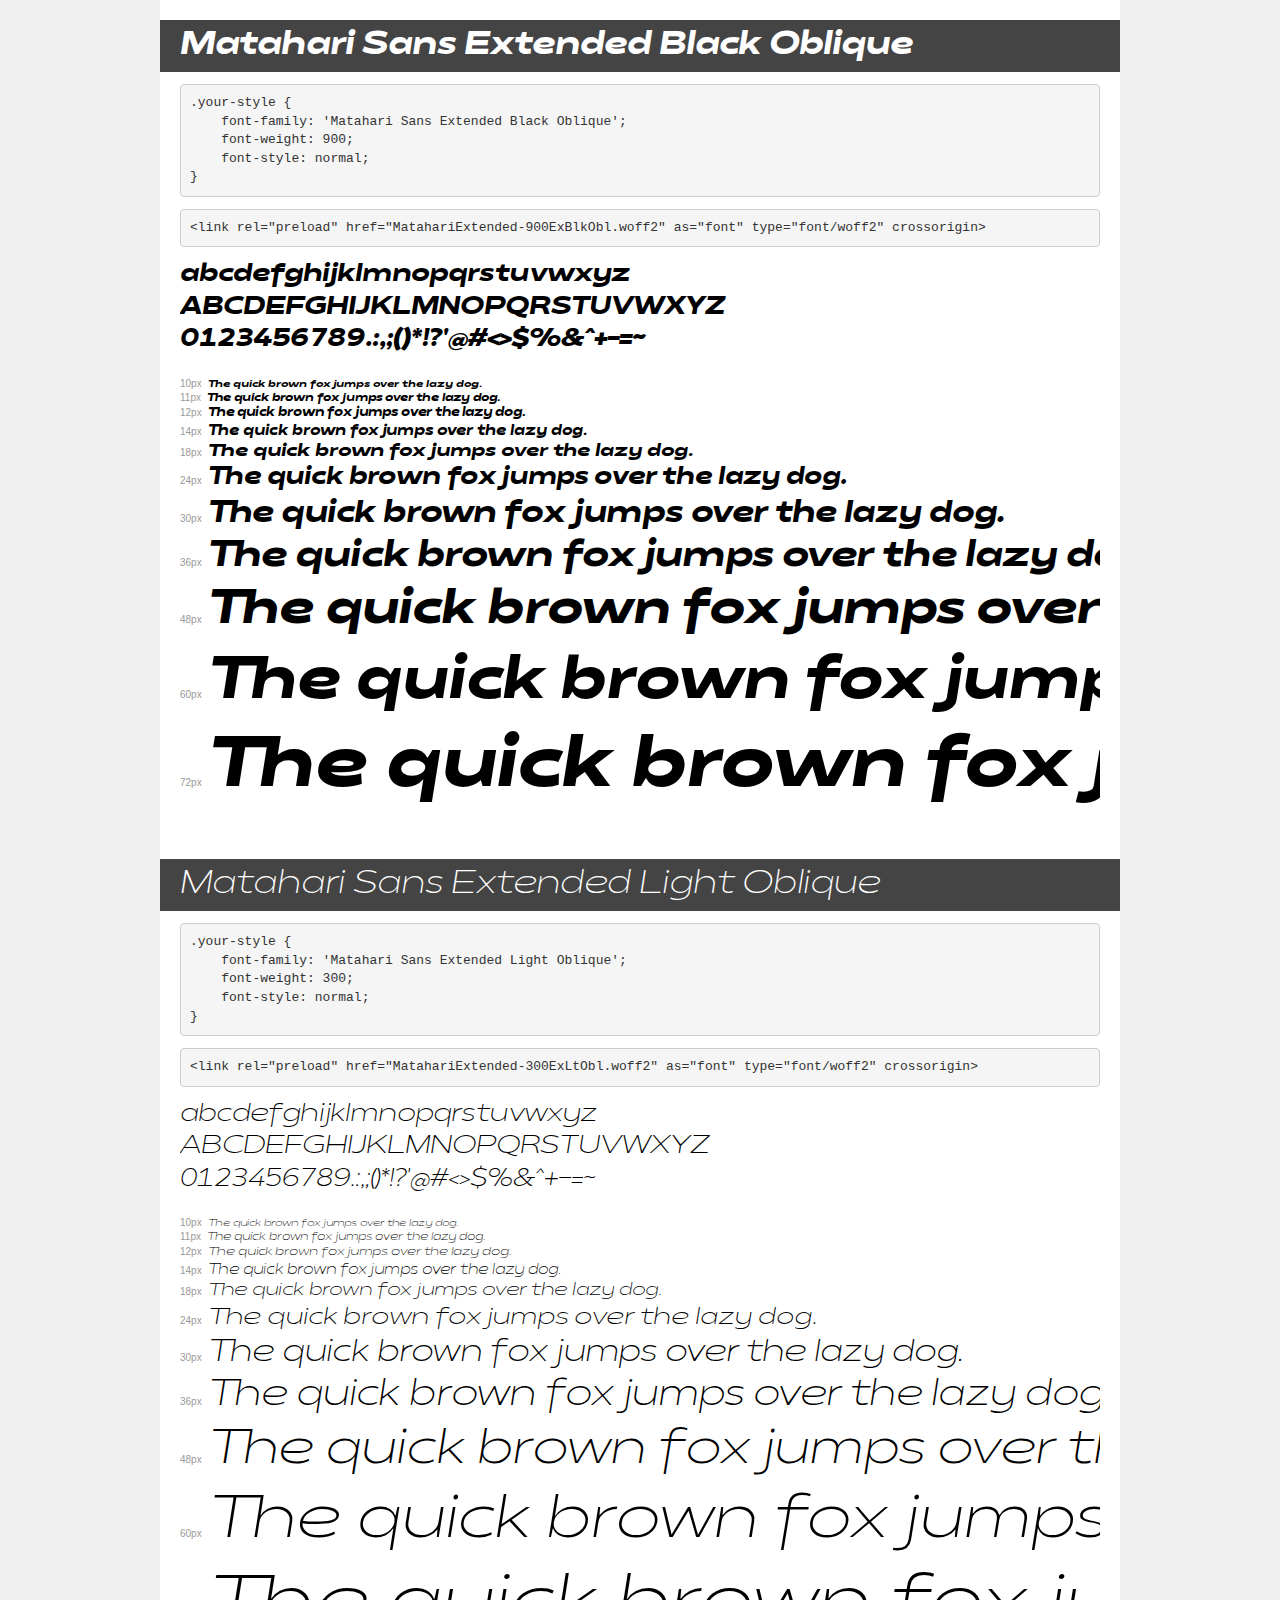
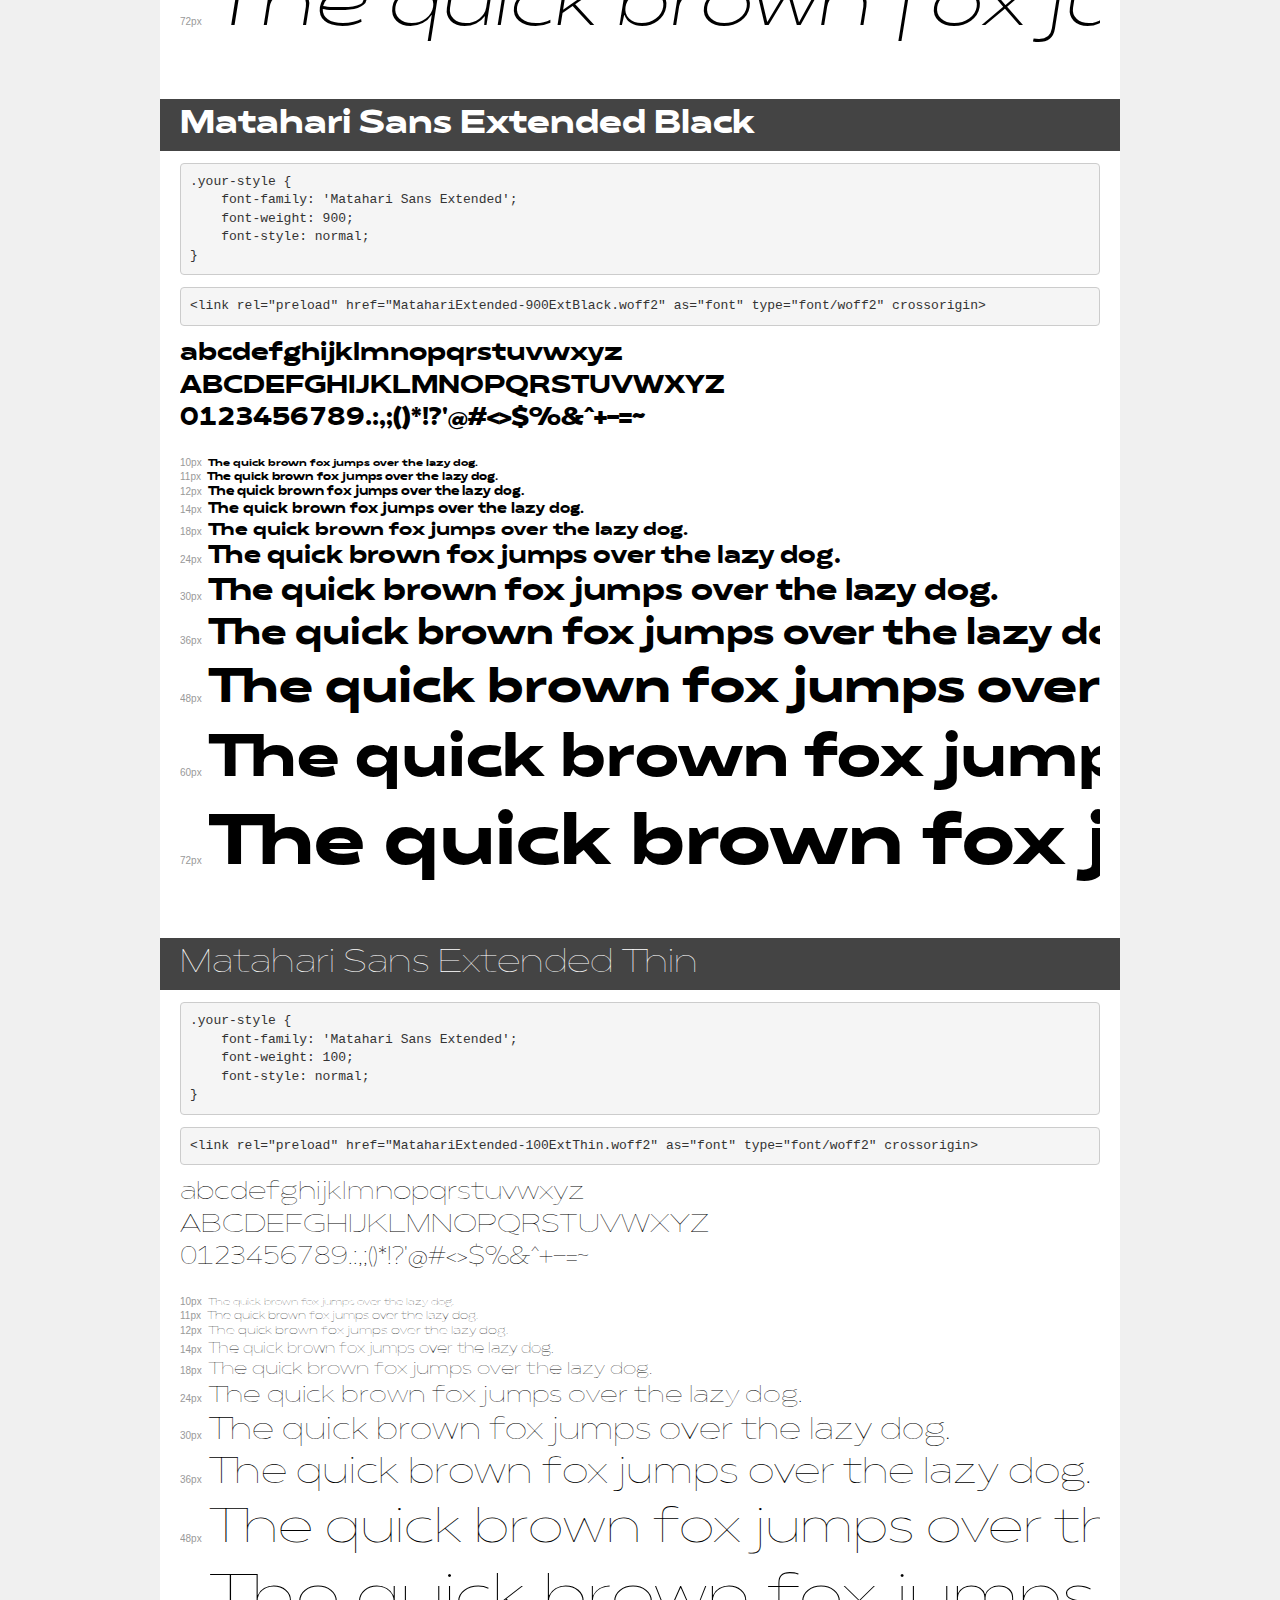
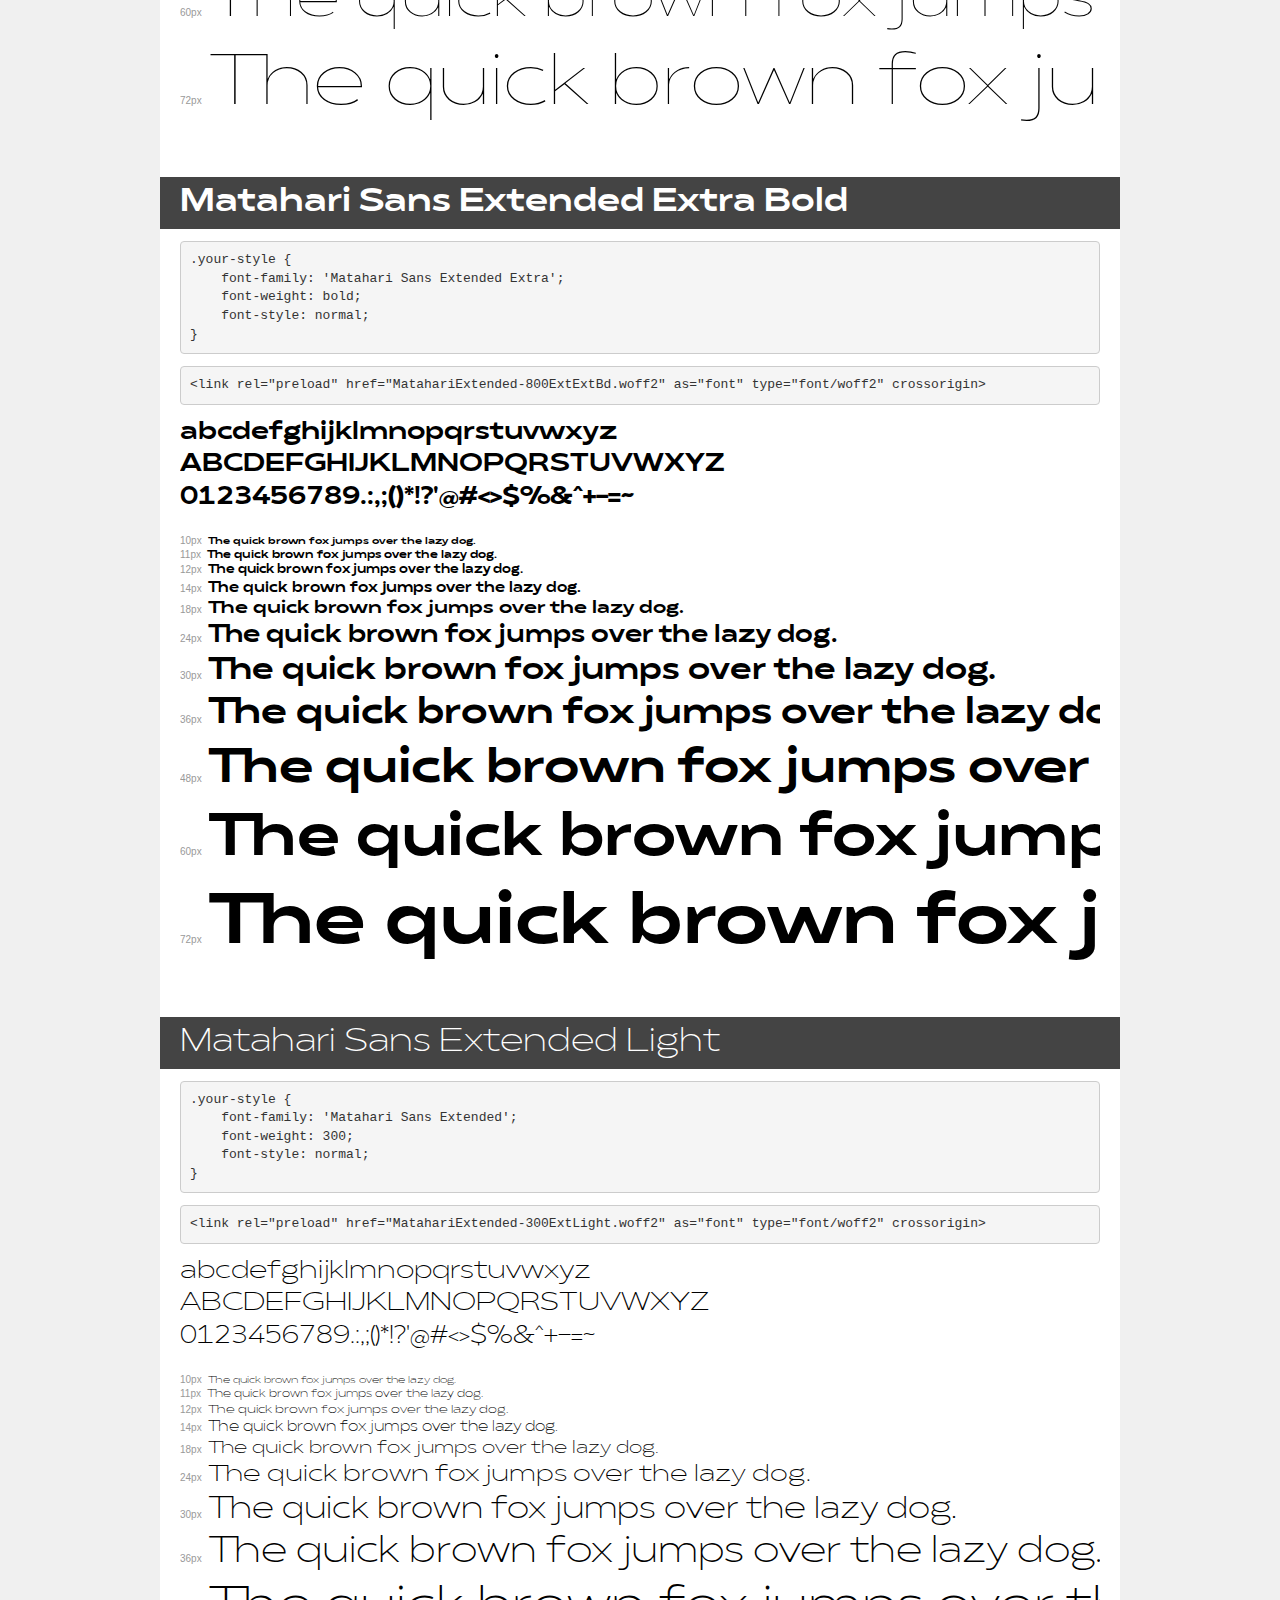
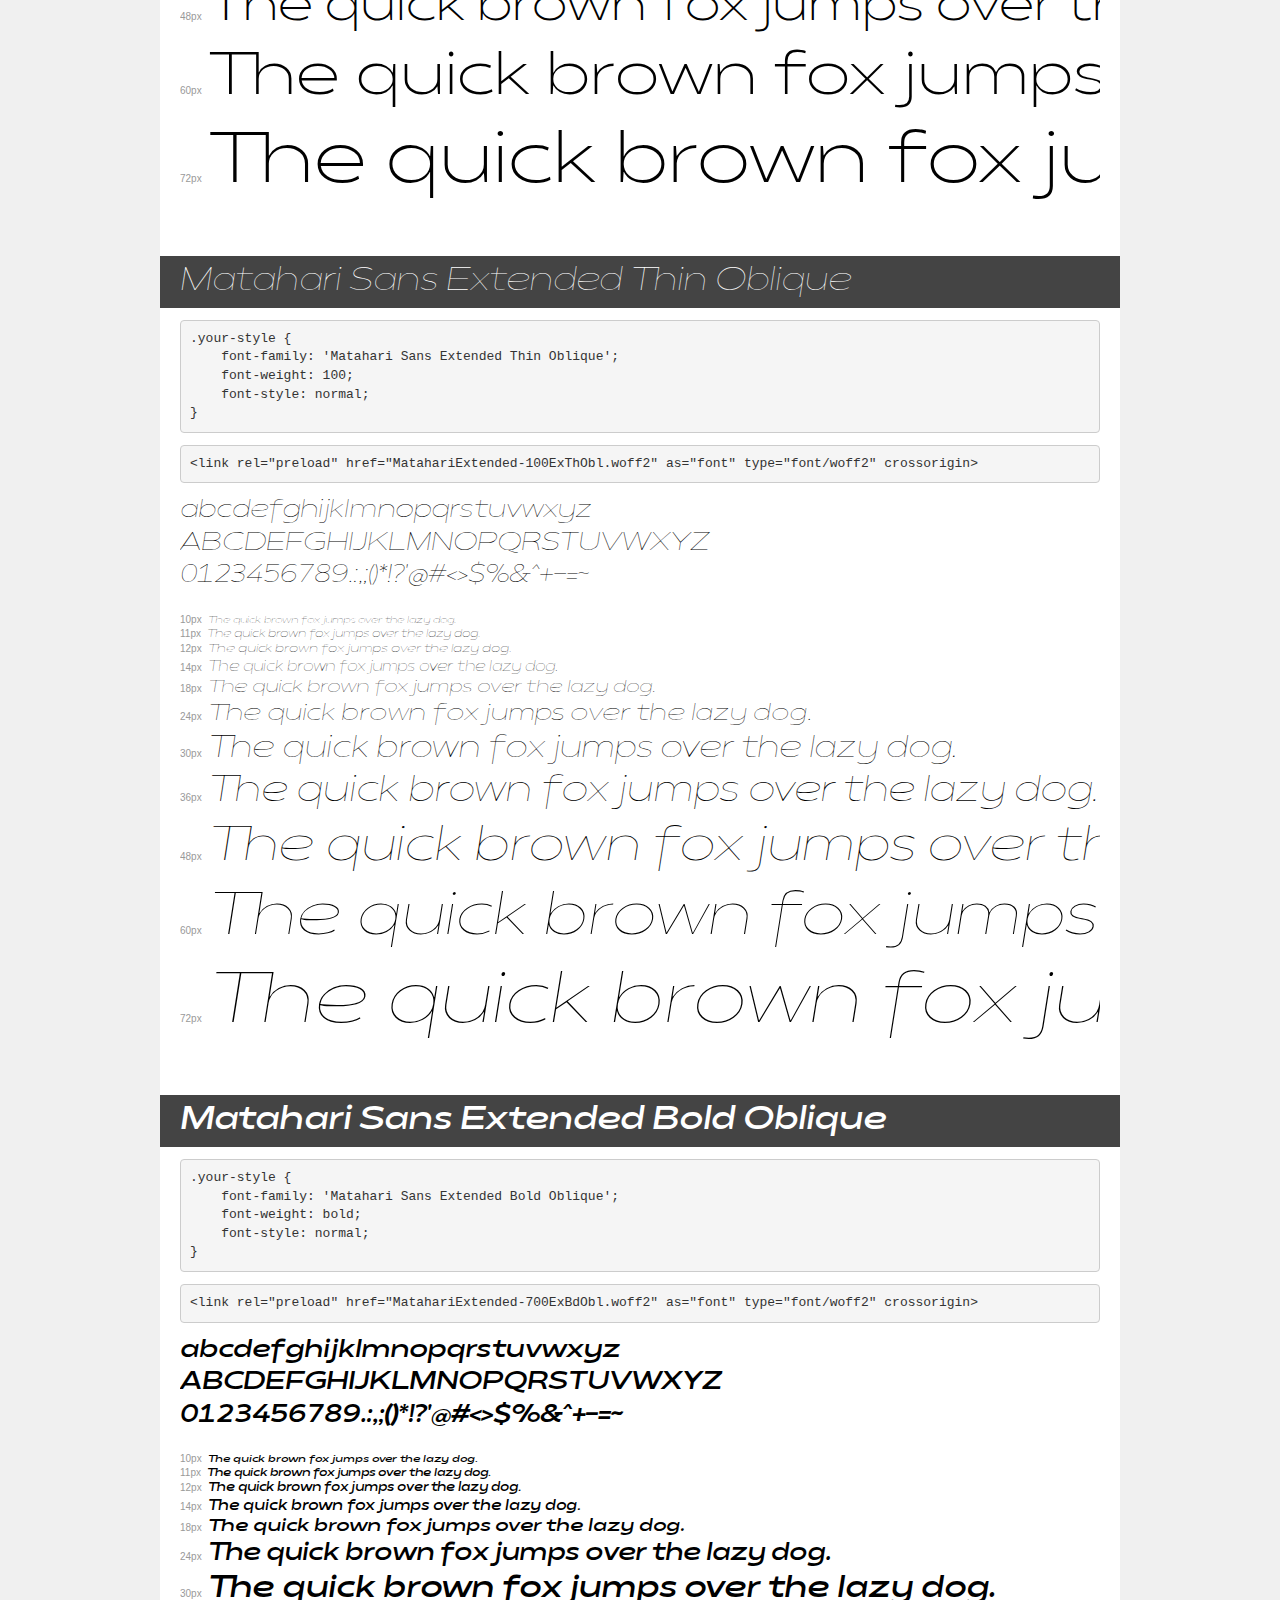
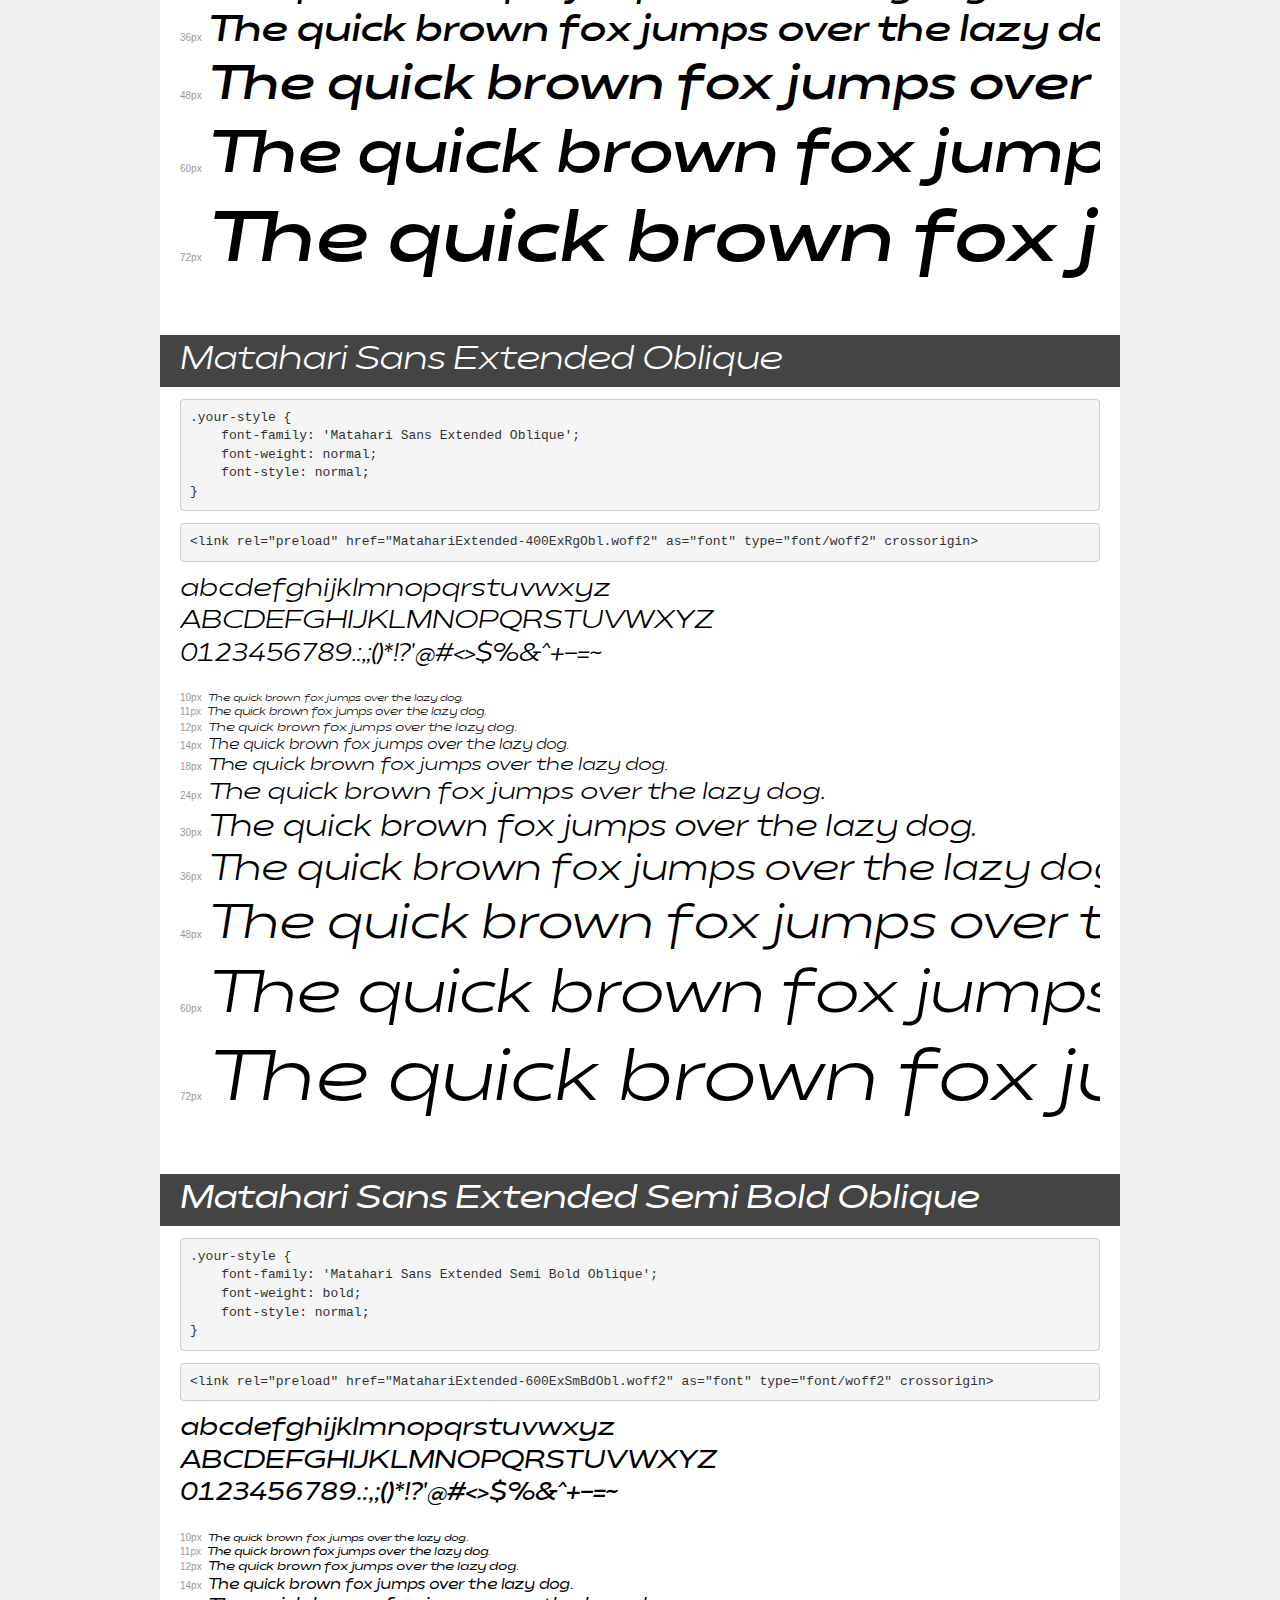
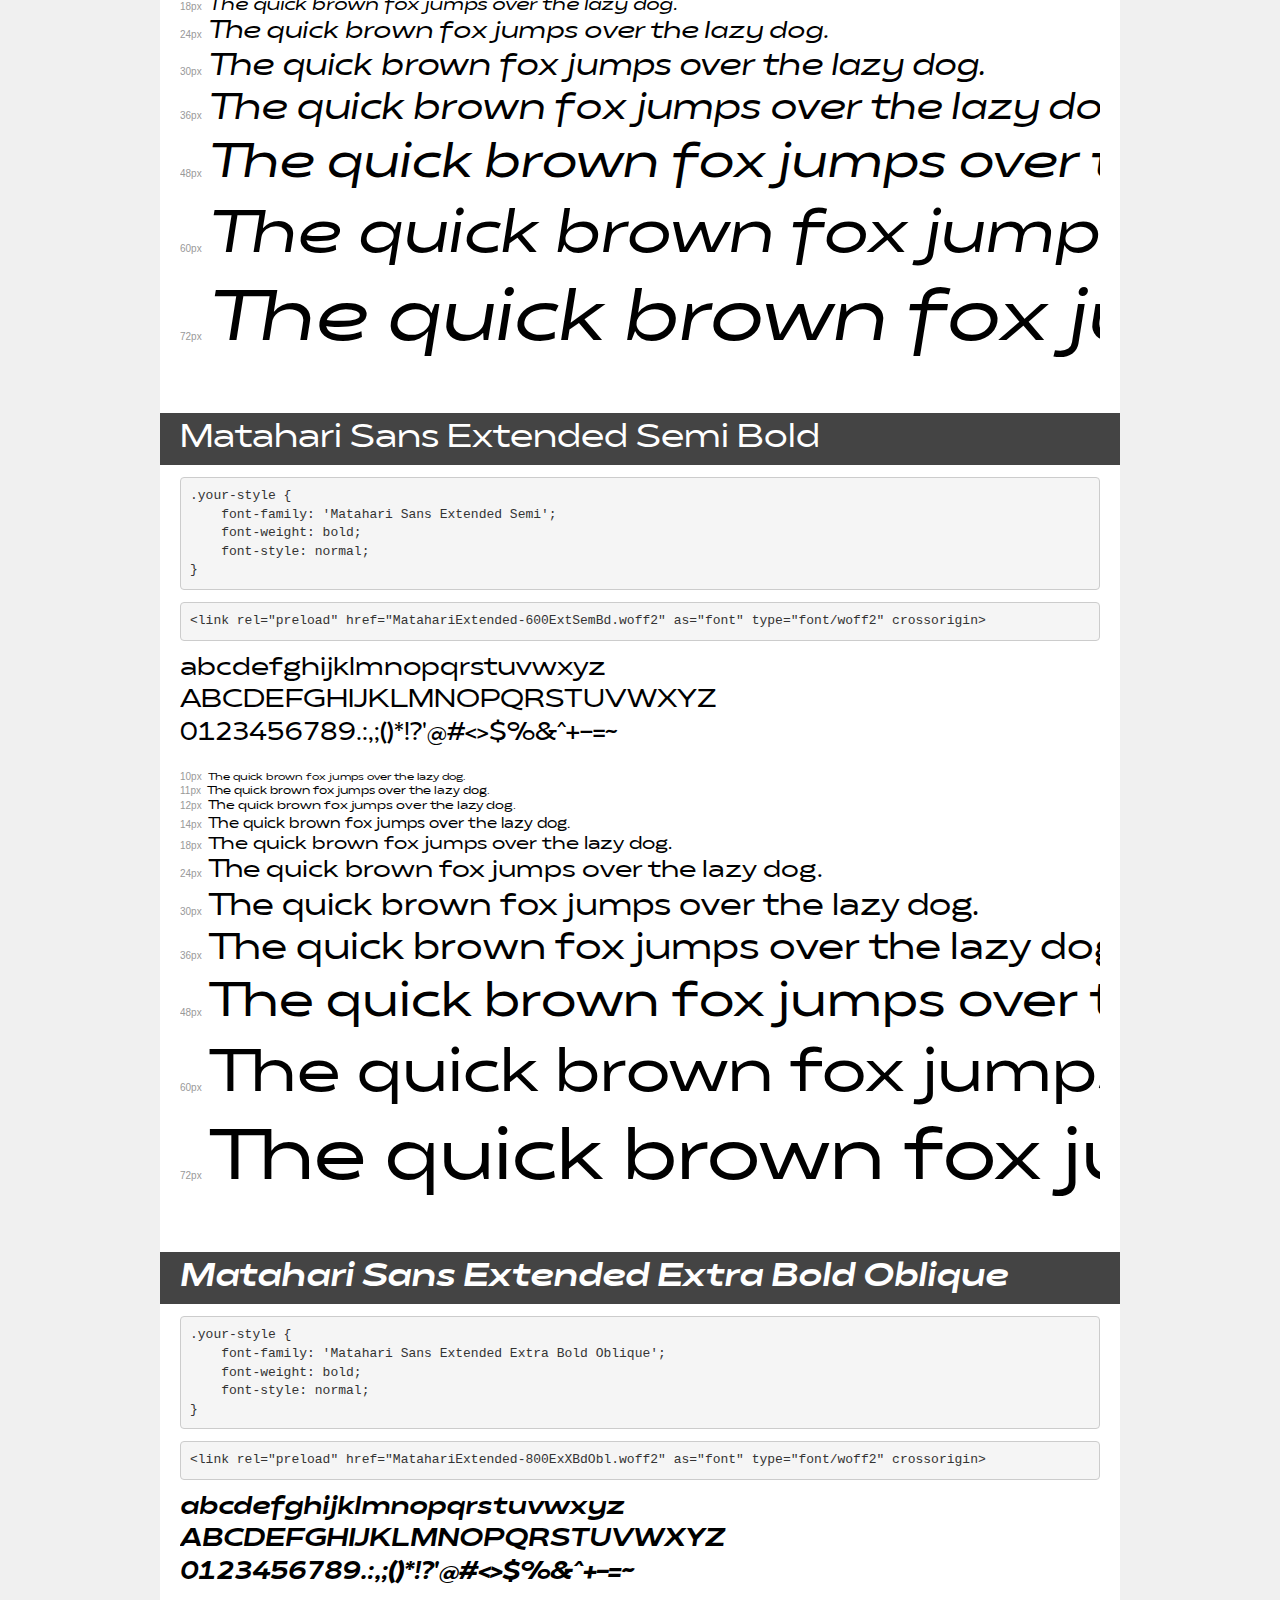
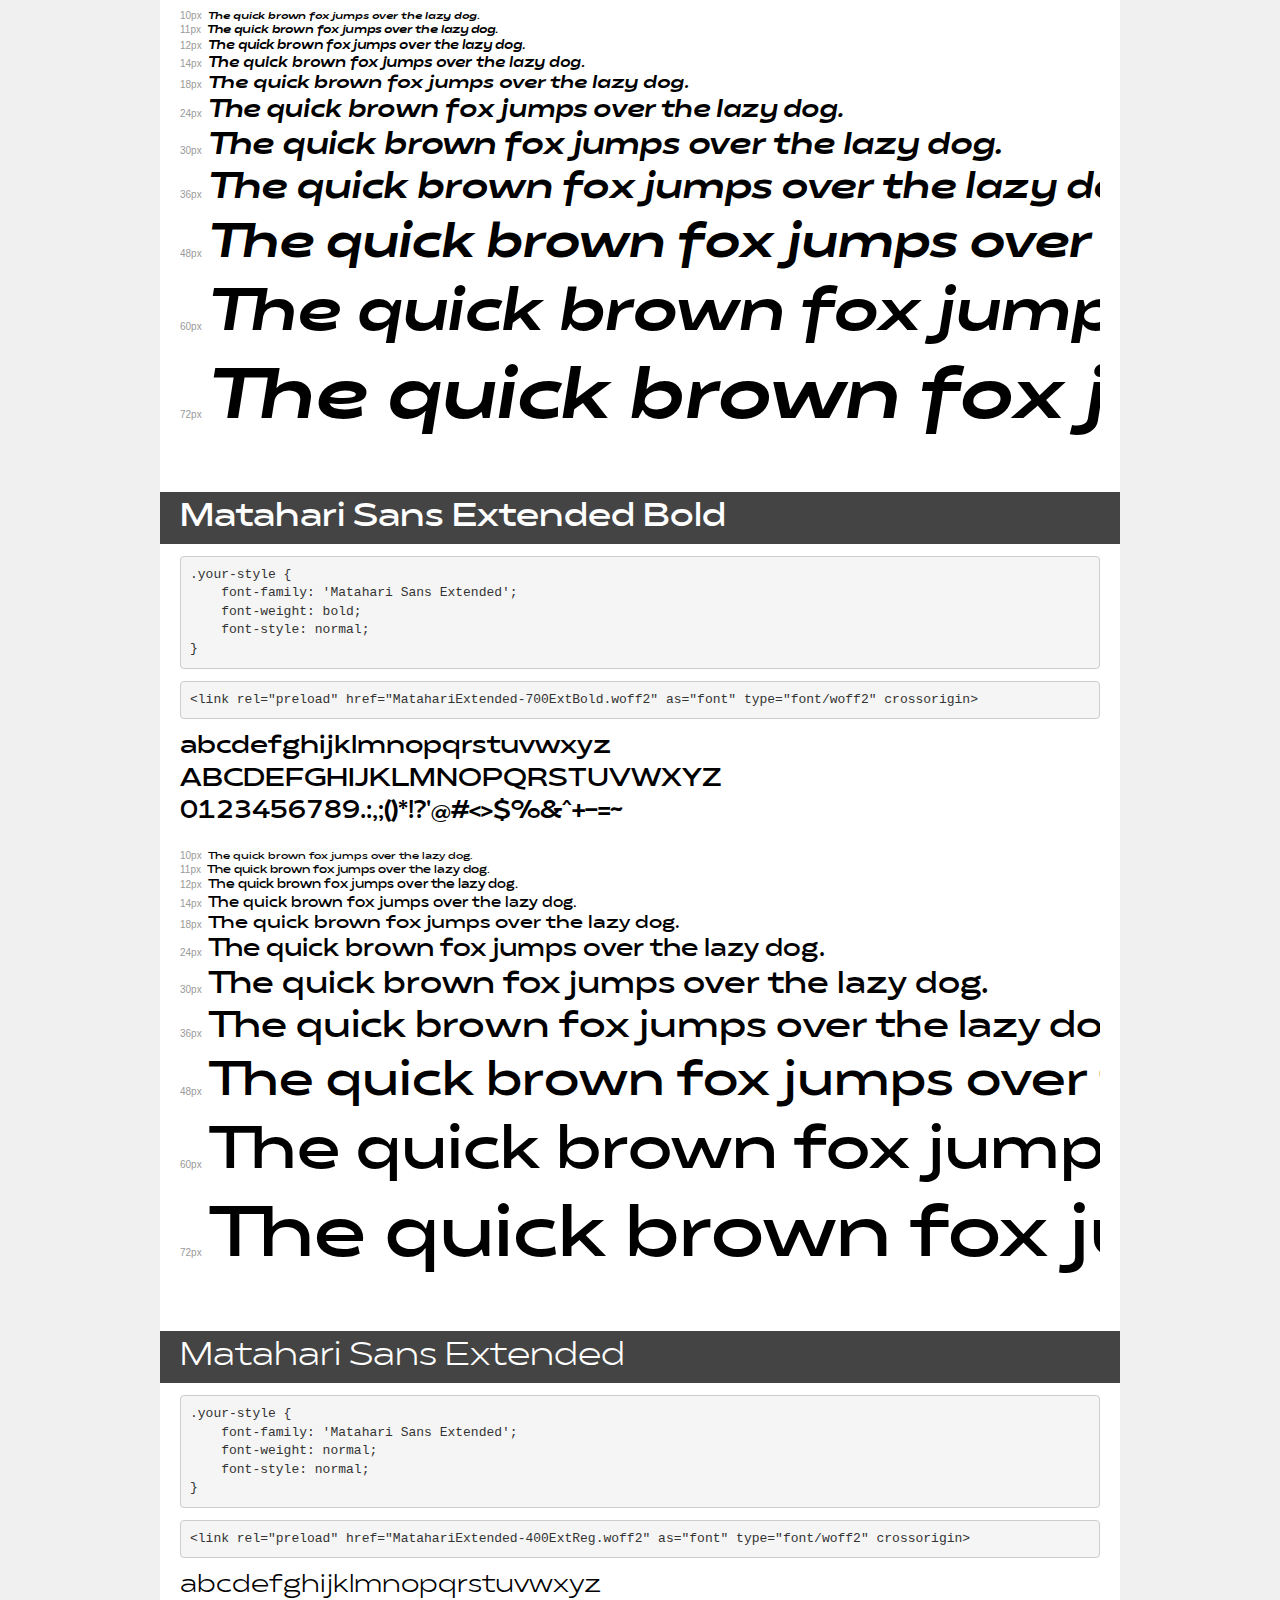
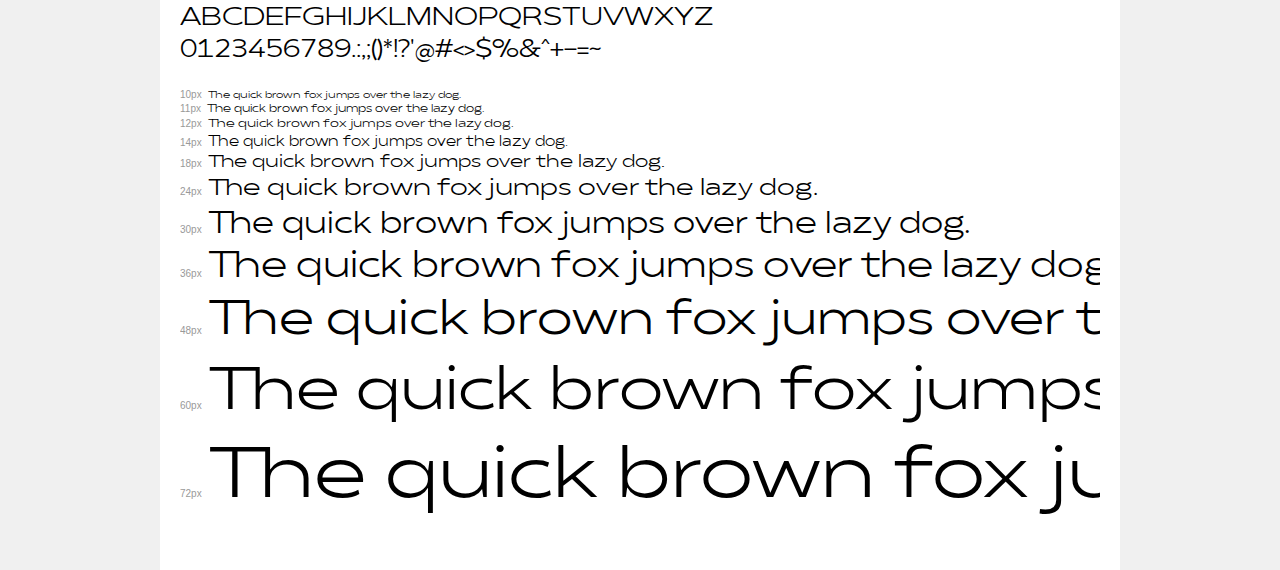
<file: app/static/fonts/demo.html>
<!DOCTYPE html>
<html lang="en">
<head>
    <meta charset="utf-8">
    <meta http-equiv="X-UA-Compatible" content="IE=edge">
    <meta name="viewport" content="width=device-width, initial-scale=1">
    <meta name="robots" content="noindex, noarchive">
    <meta name="format-detection" content="telephone=no">
    <title>Transfonter demo</title>
    <link href="stylesheet.css" rel="stylesheet">
    <style>
        /*
        http://meyerweb.com/eric/tools/css/reset/
        v2.0 | 20110126
        License: none (public domain)
        */
        html, body, div, span, applet, object, iframe,
        h1, h2, h3, h4, h5, h6, p, blockquote, pre,
        a, abbr, acronym, address, big, cite, code,
        del, dfn, em, img, ins, kbd, q, s, samp,
        small, strike, strong, sub, sup, tt, var,
        b, u, i, center,
        dl, dt, dd, ol, ul, li,
        fieldset, form, label, legend,
        table, caption, tbody, tfoot, thead, tr, th, td,
        article, aside, canvas, details, embed,
        figure, figcaption, footer, header, hgroup,
        menu, nav, output, ruby, section, summary,
        time, mark, audio, video {
            margin: 0;
            padding: 0;
            border: 0;
            font-size: 100%;
            font: inherit;
            vertical-align: baseline;
        }
        /* HTML5 display-role reset for older browsers */
        article, aside, details, figcaption, figure,
        footer, header, hgroup, menu, nav, section {
            display: block;
        }
        body {
            line-height: 1;
        }
        ol, ul {
            list-style: none;
        }
        blockquote, q {
            quotes: none;
        }
        blockquote:before, blockquote:after,
        q:before, q:after {
            content: '';
            content: none;
        }
        table {
            border-collapse: collapse;
            border-spacing: 0;
        }
        /* demo styles */
        body {
            background: #f0f0f0;
            color: #000;
        }
        .page {
            background: #fff;
            width: 920px;
            margin: 0 auto;
            padding: 20px 20px 0 20px;
            overflow: hidden;
        }
        .font-container {
            overflow-x: auto;
            overflow-y: hidden;
            margin-bottom: 40px;
            line-height: 1.3;
            white-space: nowrap;
            padding-bottom: 5px;
        }
        h1 {
            position: relative;
            background: #444;
            font-size: 32px;
            color: #fff;
            padding: 10px 20px;
            margin: 0 -20px 12px -20px;
        }
        .letters {
            font-size: 25px;
            margin-bottom: 20px;
        }
        .s10:before {
            content: '10px';
        }
        .s11:before {
            content: '11px';
        }
        .s12:before {
            content: '12px';
        }
        .s14:before {
            content: '14px';
        }
        .s18:before {
            content: '18px';
        }
        .s24:before {
            content: '24px';
        }
        .s30:before {
            content: '30px';
        }
        .s36:before {
            content: '36px';
        }
        .s48:before {
            content: '48px';
        }
        .s60:before {
            content: '60px';
        }
        .s72:before {
            content: '72px';
        }
        .s10:before, .s11:before, .s12:before, .s14:before,
        .s18:before, .s24:before, .s30:before, .s36:before,
        .s48:before, .s60:before, .s72:before {
            font-family: Arial, sans-serif;
            font-size: 10px;
            font-weight: normal;
            font-style: normal;
            color: #999;
            padding-right: 6px;
        }
        pre {
            display: block;
            padding: 9px;
            margin: 0 0 12px;
            font-family: Monaco, Menlo, Consolas, "Courier New", monospace;
            font-size: 13px;
            line-height: 1.428571429;
            color: #333;
            font-weight: normal;
            font-style: normal;
            background-color: #f5f5f5;
            border: 1px solid #ccc;
            overflow-x: auto;
            border-radius: 4px;
        }
        /* responsive */
        @media (max-width: 959px) {
            .page {
                width: auto;
                margin: 0;
            }
        }
    </style>
</head>
<body>
<div class="page">
    <div class="demo">
        <h1 style="font-family: 'Matahari Sans Extended Black Oblique'; font-weight: 900; font-style: normal;">Matahari Sans Extended Black Oblique</h1>
        <pre title="Usage">.your-style {
    font-family: 'Matahari Sans Extended Black Oblique';
    font-weight: 900;
    font-style: normal;
}</pre>
        <pre title="Preload (optional)">
&lt;link rel=&quot;preload&quot; href=&quot;MatahariExtended-900ExBlkObl.woff2&quot; as=&quot;font&quot; type=&quot;font/woff2&quot; crossorigin&gt;</pre>
        <div class="font-container" style="font-family: 'Matahari Sans Extended Black Oblique'; font-weight: 900; font-style: normal;">
            <p class="letters">
                abcdefghijklmnopqrstuvwxyz<br>
ABCDEFGHIJKLMNOPQRSTUVWXYZ<br>
                0123456789.:,;()*!?'@#&lt;&gt;$%&^+-=~
            </p>
            <p class="s10" style="font-size: 10px;">The quick brown fox jumps over the lazy dog.</p>
            <p class="s11" style="font-size: 11px;">The quick brown fox jumps over the lazy dog.</p>
            <p class="s12" style="font-size: 12px;">The quick brown fox jumps over the lazy dog.</p>
            <p class="s14" style="font-size: 14px;">The quick brown fox jumps over the lazy dog.</p>
            <p class="s18" style="font-size: 18px;">The quick brown fox jumps over the lazy dog.</p>
            <p class="s24" style="font-size: 24px;">The quick brown fox jumps over the lazy dog.</p>
            <p class="s30" style="font-size: 30px;">The quick brown fox jumps over the lazy dog.</p>
            <p class="s36" style="font-size: 36px;">The quick brown fox jumps over the lazy dog.</p>
            <p class="s48" style="font-size: 48px;">The quick brown fox jumps over the lazy dog.</p>
            <p class="s60" style="font-size: 60px;">The quick brown fox jumps over the lazy dog.</p>
            <p class="s72" style="font-size: 72px;">The quick brown fox jumps over the lazy dog.</p>
        </div>
    </div>

    <div class="demo">
        <h1 style="font-family: 'Matahari Sans Extended Light Oblique'; font-weight: 300; font-style: normal;">Matahari Sans Extended Light Oblique</h1>
        <pre title="Usage">.your-style {
    font-family: 'Matahari Sans Extended Light Oblique';
    font-weight: 300;
    font-style: normal;
}</pre>
        <pre title="Preload (optional)">
&lt;link rel=&quot;preload&quot; href=&quot;MatahariExtended-300ExLtObl.woff2&quot; as=&quot;font&quot; type=&quot;font/woff2&quot; crossorigin&gt;</pre>
        <div class="font-container" style="font-family: 'Matahari Sans Extended Light Oblique'; font-weight: 300; font-style: normal;">
            <p class="letters">
                abcdefghijklmnopqrstuvwxyz<br>
ABCDEFGHIJKLMNOPQRSTUVWXYZ<br>
                0123456789.:,;()*!?'@#&lt;&gt;$%&^+-=~
            </p>
            <p class="s10" style="font-size: 10px;">The quick brown fox jumps over the lazy dog.</p>
            <p class="s11" style="font-size: 11px;">The quick brown fox jumps over the lazy dog.</p>
            <p class="s12" style="font-size: 12px;">The quick brown fox jumps over the lazy dog.</p>
            <p class="s14" style="font-size: 14px;">The quick brown fox jumps over the lazy dog.</p>
            <p class="s18" style="font-size: 18px;">The quick brown fox jumps over the lazy dog.</p>
            <p class="s24" style="font-size: 24px;">The quick brown fox jumps over the lazy dog.</p>
            <p class="s30" style="font-size: 30px;">The quick brown fox jumps over the lazy dog.</p>
            <p class="s36" style="font-size: 36px;">The quick brown fox jumps over the lazy dog.</p>
            <p class="s48" style="font-size: 48px;">The quick brown fox jumps over the lazy dog.</p>
            <p class="s60" style="font-size: 60px;">The quick brown fox jumps over the lazy dog.</p>
            <p class="s72" style="font-size: 72px;">The quick brown fox jumps over the lazy dog.</p>
        </div>
    </div>

    <div class="demo">
        <h1 style="font-family: 'Matahari Sans Extended'; font-weight: 900; font-style: normal;">Matahari Sans Extended Black</h1>
        <pre title="Usage">.your-style {
    font-family: 'Matahari Sans Extended';
    font-weight: 900;
    font-style: normal;
}</pre>
        <pre title="Preload (optional)">
&lt;link rel=&quot;preload&quot; href=&quot;MatahariExtended-900ExtBlack.woff2&quot; as=&quot;font&quot; type=&quot;font/woff2&quot; crossorigin&gt;</pre>
        <div class="font-container" style="font-family: 'Matahari Sans Extended'; font-weight: 900; font-style: normal;">
            <p class="letters">
                abcdefghijklmnopqrstuvwxyz<br>
ABCDEFGHIJKLMNOPQRSTUVWXYZ<br>
                0123456789.:,;()*!?'@#&lt;&gt;$%&^+-=~
            </p>
            <p class="s10" style="font-size: 10px;">The quick brown fox jumps over the lazy dog.</p>
            <p class="s11" style="font-size: 11px;">The quick brown fox jumps over the lazy dog.</p>
            <p class="s12" style="font-size: 12px;">The quick brown fox jumps over the lazy dog.</p>
            <p class="s14" style="font-size: 14px;">The quick brown fox jumps over the lazy dog.</p>
            <p class="s18" style="font-size: 18px;">The quick brown fox jumps over the lazy dog.</p>
            <p class="s24" style="font-size: 24px;">The quick brown fox jumps over the lazy dog.</p>
            <p class="s30" style="font-size: 30px;">The quick brown fox jumps over the lazy dog.</p>
            <p class="s36" style="font-size: 36px;">The quick brown fox jumps over the lazy dog.</p>
            <p class="s48" style="font-size: 48px;">The quick brown fox jumps over the lazy dog.</p>
            <p class="s60" style="font-size: 60px;">The quick brown fox jumps over the lazy dog.</p>
            <p class="s72" style="font-size: 72px;">The quick brown fox jumps over the lazy dog.</p>
        </div>
    </div>

    <div class="demo">
        <h1 style="font-family: 'Matahari Sans Extended'; font-weight: 100; font-style: normal;">Matahari Sans Extended Thin</h1>
        <pre title="Usage">.your-style {
    font-family: 'Matahari Sans Extended';
    font-weight: 100;
    font-style: normal;
}</pre>
        <pre title="Preload (optional)">
&lt;link rel=&quot;preload&quot; href=&quot;MatahariExtended-100ExtThin.woff2&quot; as=&quot;font&quot; type=&quot;font/woff2&quot; crossorigin&gt;</pre>
        <div class="font-container" style="font-family: 'Matahari Sans Extended'; font-weight: 100; font-style: normal;">
            <p class="letters">
                abcdefghijklmnopqrstuvwxyz<br>
ABCDEFGHIJKLMNOPQRSTUVWXYZ<br>
                0123456789.:,;()*!?'@#&lt;&gt;$%&^+-=~
            </p>
            <p class="s10" style="font-size: 10px;">The quick brown fox jumps over the lazy dog.</p>
            <p class="s11" style="font-size: 11px;">The quick brown fox jumps over the lazy dog.</p>
            <p class="s12" style="font-size: 12px;">The quick brown fox jumps over the lazy dog.</p>
            <p class="s14" style="font-size: 14px;">The quick brown fox jumps over the lazy dog.</p>
            <p class="s18" style="font-size: 18px;">The quick brown fox jumps over the lazy dog.</p>
            <p class="s24" style="font-size: 24px;">The quick brown fox jumps over the lazy dog.</p>
            <p class="s30" style="font-size: 30px;">The quick brown fox jumps over the lazy dog.</p>
            <p class="s36" style="font-size: 36px;">The quick brown fox jumps over the lazy dog.</p>
            <p class="s48" style="font-size: 48px;">The quick brown fox jumps over the lazy dog.</p>
            <p class="s60" style="font-size: 60px;">The quick brown fox jumps over the lazy dog.</p>
            <p class="s72" style="font-size: 72px;">The quick brown fox jumps over the lazy dog.</p>
        </div>
    </div>

    <div class="demo">
        <h1 style="font-family: 'Matahari Sans Extended Extra'; font-weight: bold; font-style: normal;">Matahari Sans Extended Extra Bold</h1>
        <pre title="Usage">.your-style {
    font-family: 'Matahari Sans Extended Extra';
    font-weight: bold;
    font-style: normal;
}</pre>
        <pre title="Preload (optional)">
&lt;link rel=&quot;preload&quot; href=&quot;MatahariExtended-800ExtExtBd.woff2&quot; as=&quot;font&quot; type=&quot;font/woff2&quot; crossorigin&gt;</pre>
        <div class="font-container" style="font-family: 'Matahari Sans Extended Extra'; font-weight: bold; font-style: normal;">
            <p class="letters">
                abcdefghijklmnopqrstuvwxyz<br>
ABCDEFGHIJKLMNOPQRSTUVWXYZ<br>
                0123456789.:,;()*!?'@#&lt;&gt;$%&^+-=~
            </p>
            <p class="s10" style="font-size: 10px;">The quick brown fox jumps over the lazy dog.</p>
            <p class="s11" style="font-size: 11px;">The quick brown fox jumps over the lazy dog.</p>
            <p class="s12" style="font-size: 12px;">The quick brown fox jumps over the lazy dog.</p>
            <p class="s14" style="font-size: 14px;">The quick brown fox jumps over the lazy dog.</p>
            <p class="s18" style="font-size: 18px;">The quick brown fox jumps over the lazy dog.</p>
            <p class="s24" style="font-size: 24px;">The quick brown fox jumps over the lazy dog.</p>
            <p class="s30" style="font-size: 30px;">The quick brown fox jumps over the lazy dog.</p>
            <p class="s36" style="font-size: 36px;">The quick brown fox jumps over the lazy dog.</p>
            <p class="s48" style="font-size: 48px;">The quick brown fox jumps over the lazy dog.</p>
            <p class="s60" style="font-size: 60px;">The quick brown fox jumps over the lazy dog.</p>
            <p class="s72" style="font-size: 72px;">The quick brown fox jumps over the lazy dog.</p>
        </div>
    </div>

    <div class="demo">
        <h1 style="font-family: 'Matahari Sans Extended'; font-weight: 300; font-style: normal;">Matahari Sans Extended Light</h1>
        <pre title="Usage">.your-style {
    font-family: 'Matahari Sans Extended';
    font-weight: 300;
    font-style: normal;
}</pre>
        <pre title="Preload (optional)">
&lt;link rel=&quot;preload&quot; href=&quot;MatahariExtended-300ExtLight.woff2&quot; as=&quot;font&quot; type=&quot;font/woff2&quot; crossorigin&gt;</pre>
        <div class="font-container" style="font-family: 'Matahari Sans Extended'; font-weight: 300; font-style: normal;">
            <p class="letters">
                abcdefghijklmnopqrstuvwxyz<br>
ABCDEFGHIJKLMNOPQRSTUVWXYZ<br>
                0123456789.:,;()*!?'@#&lt;&gt;$%&^+-=~
            </p>
            <p class="s10" style="font-size: 10px;">The quick brown fox jumps over the lazy dog.</p>
            <p class="s11" style="font-size: 11px;">The quick brown fox jumps over the lazy dog.</p>
            <p class="s12" style="font-size: 12px;">The quick brown fox jumps over the lazy dog.</p>
            <p class="s14" style="font-size: 14px;">The quick brown fox jumps over the lazy dog.</p>
            <p class="s18" style="font-size: 18px;">The quick brown fox jumps over the lazy dog.</p>
            <p class="s24" style="font-size: 24px;">The quick brown fox jumps over the lazy dog.</p>
            <p class="s30" style="font-size: 30px;">The quick brown fox jumps over the lazy dog.</p>
            <p class="s36" style="font-size: 36px;">The quick brown fox jumps over the lazy dog.</p>
            <p class="s48" style="font-size: 48px;">The quick brown fox jumps over the lazy dog.</p>
            <p class="s60" style="font-size: 60px;">The quick brown fox jumps over the lazy dog.</p>
            <p class="s72" style="font-size: 72px;">The quick brown fox jumps over the lazy dog.</p>
        </div>
    </div>

    <div class="demo">
        <h1 style="font-family: 'Matahari Sans Extended Thin Oblique'; font-weight: 100; font-style: normal;">Matahari Sans Extended Thin Oblique</h1>
        <pre title="Usage">.your-style {
    font-family: 'Matahari Sans Extended Thin Oblique';
    font-weight: 100;
    font-style: normal;
}</pre>
        <pre title="Preload (optional)">
&lt;link rel=&quot;preload&quot; href=&quot;MatahariExtended-100ExThObl.woff2&quot; as=&quot;font&quot; type=&quot;font/woff2&quot; crossorigin&gt;</pre>
        <div class="font-container" style="font-family: 'Matahari Sans Extended Thin Oblique'; font-weight: 100; font-style: normal;">
            <p class="letters">
                abcdefghijklmnopqrstuvwxyz<br>
ABCDEFGHIJKLMNOPQRSTUVWXYZ<br>
                0123456789.:,;()*!?'@#&lt;&gt;$%&^+-=~
            </p>
            <p class="s10" style="font-size: 10px;">The quick brown fox jumps over the lazy dog.</p>
            <p class="s11" style="font-size: 11px;">The quick brown fox jumps over the lazy dog.</p>
            <p class="s12" style="font-size: 12px;">The quick brown fox jumps over the lazy dog.</p>
            <p class="s14" style="font-size: 14px;">The quick brown fox jumps over the lazy dog.</p>
            <p class="s18" style="font-size: 18px;">The quick brown fox jumps over the lazy dog.</p>
            <p class="s24" style="font-size: 24px;">The quick brown fox jumps over the lazy dog.</p>
            <p class="s30" style="font-size: 30px;">The quick brown fox jumps over the lazy dog.</p>
            <p class="s36" style="font-size: 36px;">The quick brown fox jumps over the lazy dog.</p>
            <p class="s48" style="font-size: 48px;">The quick brown fox jumps over the lazy dog.</p>
            <p class="s60" style="font-size: 60px;">The quick brown fox jumps over the lazy dog.</p>
            <p class="s72" style="font-size: 72px;">The quick brown fox jumps over the lazy dog.</p>
        </div>
    </div>

    <div class="demo">
        <h1 style="font-family: 'Matahari Sans Extended Bold Oblique'; font-weight: bold; font-style: normal;">Matahari Sans Extended Bold Oblique</h1>
        <pre title="Usage">.your-style {
    font-family: 'Matahari Sans Extended Bold Oblique';
    font-weight: bold;
    font-style: normal;
}</pre>
        <pre title="Preload (optional)">
&lt;link rel=&quot;preload&quot; href=&quot;MatahariExtended-700ExBdObl.woff2&quot; as=&quot;font&quot; type=&quot;font/woff2&quot; crossorigin&gt;</pre>
        <div class="font-container" style="font-family: 'Matahari Sans Extended Bold Oblique'; font-weight: bold; font-style: normal;">
            <p class="letters">
                abcdefghijklmnopqrstuvwxyz<br>
ABCDEFGHIJKLMNOPQRSTUVWXYZ<br>
                0123456789.:,;()*!?'@#&lt;&gt;$%&^+-=~
            </p>
            <p class="s10" style="font-size: 10px;">The quick brown fox jumps over the lazy dog.</p>
            <p class="s11" style="font-size: 11px;">The quick brown fox jumps over the lazy dog.</p>
            <p class="s12" style="font-size: 12px;">The quick brown fox jumps over the lazy dog.</p>
            <p class="s14" style="font-size: 14px;">The quick brown fox jumps over the lazy dog.</p>
            <p class="s18" style="font-size: 18px;">The quick brown fox jumps over the lazy dog.</p>
            <p class="s24" style="font-size: 24px;">The quick brown fox jumps over the lazy dog.</p>
            <p class="s30" style="font-size: 30px;">The quick brown fox jumps over the lazy dog.</p>
            <p class="s36" style="font-size: 36px;">The quick brown fox jumps over the lazy dog.</p>
            <p class="s48" style="font-size: 48px;">The quick brown fox jumps over the lazy dog.</p>
            <p class="s60" style="font-size: 60px;">The quick brown fox jumps over the lazy dog.</p>
            <p class="s72" style="font-size: 72px;">The quick brown fox jumps over the lazy dog.</p>
        </div>
    </div>

    <div class="demo">
        <h1 style="font-family: 'Matahari Sans Extended Oblique'; font-weight: normal; font-style: normal;">Matahari Sans Extended Oblique</h1>
        <pre title="Usage">.your-style {
    font-family: 'Matahari Sans Extended Oblique';
    font-weight: normal;
    font-style: normal;
}</pre>
        <pre title="Preload (optional)">
&lt;link rel=&quot;preload&quot; href=&quot;MatahariExtended-400ExRgObl.woff2&quot; as=&quot;font&quot; type=&quot;font/woff2&quot; crossorigin&gt;</pre>
        <div class="font-container" style="font-family: 'Matahari Sans Extended Oblique'; font-weight: normal; font-style: normal;">
            <p class="letters">
                abcdefghijklmnopqrstuvwxyz<br>
ABCDEFGHIJKLMNOPQRSTUVWXYZ<br>
                0123456789.:,;()*!?'@#&lt;&gt;$%&^+-=~
            </p>
            <p class="s10" style="font-size: 10px;">The quick brown fox jumps over the lazy dog.</p>
            <p class="s11" style="font-size: 11px;">The quick brown fox jumps over the lazy dog.</p>
            <p class="s12" style="font-size: 12px;">The quick brown fox jumps over the lazy dog.</p>
            <p class="s14" style="font-size: 14px;">The quick brown fox jumps over the lazy dog.</p>
            <p class="s18" style="font-size: 18px;">The quick brown fox jumps over the lazy dog.</p>
            <p class="s24" style="font-size: 24px;">The quick brown fox jumps over the lazy dog.</p>
            <p class="s30" style="font-size: 30px;">The quick brown fox jumps over the lazy dog.</p>
            <p class="s36" style="font-size: 36px;">The quick brown fox jumps over the lazy dog.</p>
            <p class="s48" style="font-size: 48px;">The quick brown fox jumps over the lazy dog.</p>
            <p class="s60" style="font-size: 60px;">The quick brown fox jumps over the lazy dog.</p>
            <p class="s72" style="font-size: 72px;">The quick brown fox jumps over the lazy dog.</p>
        </div>
    </div>

    <div class="demo">
        <h1 style="font-family: 'Matahari Sans Extended Semi Bold Oblique'; font-weight: bold; font-style: normal;">Matahari Sans Extended Semi Bold Oblique</h1>
        <pre title="Usage">.your-style {
    font-family: 'Matahari Sans Extended Semi Bold Oblique';
    font-weight: bold;
    font-style: normal;
}</pre>
        <pre title="Preload (optional)">
&lt;link rel=&quot;preload&quot; href=&quot;MatahariExtended-600ExSmBdObl.woff2&quot; as=&quot;font&quot; type=&quot;font/woff2&quot; crossorigin&gt;</pre>
        <div class="font-container" style="font-family: 'Matahari Sans Extended Semi Bold Oblique'; font-weight: bold; font-style: normal;">
            <p class="letters">
                abcdefghijklmnopqrstuvwxyz<br>
ABCDEFGHIJKLMNOPQRSTUVWXYZ<br>
                0123456789.:,;()*!?'@#&lt;&gt;$%&^+-=~
            </p>
            <p class="s10" style="font-size: 10px;">The quick brown fox jumps over the lazy dog.</p>
            <p class="s11" style="font-size: 11px;">The quick brown fox jumps over the lazy dog.</p>
            <p class="s12" style="font-size: 12px;">The quick brown fox jumps over the lazy dog.</p>
            <p class="s14" style="font-size: 14px;">The quick brown fox jumps over the lazy dog.</p>
            <p class="s18" style="font-size: 18px;">The quick brown fox jumps over the lazy dog.</p>
            <p class="s24" style="font-size: 24px;">The quick brown fox jumps over the lazy dog.</p>
            <p class="s30" style="font-size: 30px;">The quick brown fox jumps over the lazy dog.</p>
            <p class="s36" style="font-size: 36px;">The quick brown fox jumps over the lazy dog.</p>
            <p class="s48" style="font-size: 48px;">The quick brown fox jumps over the lazy dog.</p>
            <p class="s60" style="font-size: 60px;">The quick brown fox jumps over the lazy dog.</p>
            <p class="s72" style="font-size: 72px;">The quick brown fox jumps over the lazy dog.</p>
        </div>
    </div>

    <div class="demo">
        <h1 style="font-family: 'Matahari Sans Extended Semi'; font-weight: bold; font-style: normal;">Matahari Sans Extended Semi Bold</h1>
        <pre title="Usage">.your-style {
    font-family: 'Matahari Sans Extended Semi';
    font-weight: bold;
    font-style: normal;
}</pre>
        <pre title="Preload (optional)">
&lt;link rel=&quot;preload&quot; href=&quot;MatahariExtended-600ExtSemBd.woff2&quot; as=&quot;font&quot; type=&quot;font/woff2&quot; crossorigin&gt;</pre>
        <div class="font-container" style="font-family: 'Matahari Sans Extended Semi'; font-weight: bold; font-style: normal;">
            <p class="letters">
                abcdefghijklmnopqrstuvwxyz<br>
ABCDEFGHIJKLMNOPQRSTUVWXYZ<br>
                0123456789.:,;()*!?'@#&lt;&gt;$%&^+-=~
            </p>
            <p class="s10" style="font-size: 10px;">The quick brown fox jumps over the lazy dog.</p>
            <p class="s11" style="font-size: 11px;">The quick brown fox jumps over the lazy dog.</p>
            <p class="s12" style="font-size: 12px;">The quick brown fox jumps over the lazy dog.</p>
            <p class="s14" style="font-size: 14px;">The quick brown fox jumps over the lazy dog.</p>
            <p class="s18" style="font-size: 18px;">The quick brown fox jumps over the lazy dog.</p>
            <p class="s24" style="font-size: 24px;">The quick brown fox jumps over the lazy dog.</p>
            <p class="s30" style="font-size: 30px;">The quick brown fox jumps over the lazy dog.</p>
            <p class="s36" style="font-size: 36px;">The quick brown fox jumps over the lazy dog.</p>
            <p class="s48" style="font-size: 48px;">The quick brown fox jumps over the lazy dog.</p>
            <p class="s60" style="font-size: 60px;">The quick brown fox jumps over the lazy dog.</p>
            <p class="s72" style="font-size: 72px;">The quick brown fox jumps over the lazy dog.</p>
        </div>
    </div>

    <div class="demo">
        <h1 style="font-family: 'Matahari Sans Extended Extra Bold Oblique'; font-weight: bold; font-style: normal;">Matahari Sans Extended Extra Bold Oblique</h1>
        <pre title="Usage">.your-style {
    font-family: 'Matahari Sans Extended Extra Bold Oblique';
    font-weight: bold;
    font-style: normal;
}</pre>
        <pre title="Preload (optional)">
&lt;link rel=&quot;preload&quot; href=&quot;MatahariExtended-800ExXBdObl.woff2&quot; as=&quot;font&quot; type=&quot;font/woff2&quot; crossorigin&gt;</pre>
        <div class="font-container" style="font-family: 'Matahari Sans Extended Extra Bold Oblique'; font-weight: bold; font-style: normal;">
            <p class="letters">
                abcdefghijklmnopqrstuvwxyz<br>
ABCDEFGHIJKLMNOPQRSTUVWXYZ<br>
                0123456789.:,;()*!?'@#&lt;&gt;$%&^+-=~
            </p>
            <p class="s10" style="font-size: 10px;">The quick brown fox jumps over the lazy dog.</p>
            <p class="s11" style="font-size: 11px;">The quick brown fox jumps over the lazy dog.</p>
            <p class="s12" style="font-size: 12px;">The quick brown fox jumps over the lazy dog.</p>
            <p class="s14" style="font-size: 14px;">The quick brown fox jumps over the lazy dog.</p>
            <p class="s18" style="font-size: 18px;">The quick brown fox jumps over the lazy dog.</p>
            <p class="s24" style="font-size: 24px;">The quick brown fox jumps over the lazy dog.</p>
            <p class="s30" style="font-size: 30px;">The quick brown fox jumps over the lazy dog.</p>
            <p class="s36" style="font-size: 36px;">The quick brown fox jumps over the lazy dog.</p>
            <p class="s48" style="font-size: 48px;">The quick brown fox jumps over the lazy dog.</p>
            <p class="s60" style="font-size: 60px;">The quick brown fox jumps over the lazy dog.</p>
            <p class="s72" style="font-size: 72px;">The quick brown fox jumps over the lazy dog.</p>
        </div>
    </div>

    <div class="demo">
        <h1 style="font-family: 'Matahari Sans Extended'; font-weight: bold; font-style: normal;">Matahari Sans Extended Bold</h1>
        <pre title="Usage">.your-style {
    font-family: 'Matahari Sans Extended';
    font-weight: bold;
    font-style: normal;
}</pre>
        <pre title="Preload (optional)">
&lt;link rel=&quot;preload&quot; href=&quot;MatahariExtended-700ExtBold.woff2&quot; as=&quot;font&quot; type=&quot;font/woff2&quot; crossorigin&gt;</pre>
        <div class="font-container" style="font-family: 'Matahari Sans Extended'; font-weight: bold; font-style: normal;">
            <p class="letters">
                abcdefghijklmnopqrstuvwxyz<br>
ABCDEFGHIJKLMNOPQRSTUVWXYZ<br>
                0123456789.:,;()*!?'@#&lt;&gt;$%&^+-=~
            </p>
            <p class="s10" style="font-size: 10px;">The quick brown fox jumps over the lazy dog.</p>
            <p class="s11" style="font-size: 11px;">The quick brown fox jumps over the lazy dog.</p>
            <p class="s12" style="font-size: 12px;">The quick brown fox jumps over the lazy dog.</p>
            <p class="s14" style="font-size: 14px;">The quick brown fox jumps over the lazy dog.</p>
            <p class="s18" style="font-size: 18px;">The quick brown fox jumps over the lazy dog.</p>
            <p class="s24" style="font-size: 24px;">The quick brown fox jumps over the lazy dog.</p>
            <p class="s30" style="font-size: 30px;">The quick brown fox jumps over the lazy dog.</p>
            <p class="s36" style="font-size: 36px;">The quick brown fox jumps over the lazy dog.</p>
            <p class="s48" style="font-size: 48px;">The quick brown fox jumps over the lazy dog.</p>
            <p class="s60" style="font-size: 60px;">The quick brown fox jumps over the lazy dog.</p>
            <p class="s72" style="font-size: 72px;">The quick brown fox jumps over the lazy dog.</p>
        </div>
    </div>

    <div class="demo">
        <h1 style="font-family: 'Matahari Sans Extended'; font-weight: normal; font-style: normal;">Matahari Sans Extended</h1>
        <pre title="Usage">.your-style {
    font-family: 'Matahari Sans Extended';
    font-weight: normal;
    font-style: normal;
}</pre>
        <pre title="Preload (optional)">
&lt;link rel=&quot;preload&quot; href=&quot;MatahariExtended-400ExtReg.woff2&quot; as=&quot;font&quot; type=&quot;font/woff2&quot; crossorigin&gt;</pre>
        <div class="font-container" style="font-family: 'Matahari Sans Extended'; font-weight: normal; font-style: normal;">
            <p class="letters">
                abcdefghijklmnopqrstuvwxyz<br>
ABCDEFGHIJKLMNOPQRSTUVWXYZ<br>
                0123456789.:,;()*!?'@#&lt;&gt;$%&^+-=~
            </p>
            <p class="s10" style="font-size: 10px;">The quick brown fox jumps over the lazy dog.</p>
            <p class="s11" style="font-size: 11px;">The quick brown fox jumps over the lazy dog.</p>
            <p class="s12" style="font-size: 12px;">The quick brown fox jumps over the lazy dog.</p>
            <p class="s14" style="font-size: 14px;">The quick brown fox jumps over the lazy dog.</p>
            <p class="s18" style="font-size: 18px;">The quick brown fox jumps over the lazy dog.</p>
            <p class="s24" style="font-size: 24px;">The quick brown fox jumps over the lazy dog.</p>
            <p class="s30" style="font-size: 30px;">The quick brown fox jumps over the lazy dog.</p>
            <p class="s36" style="font-size: 36px;">The quick brown fox jumps over the lazy dog.</p>
            <p class="s48" style="font-size: 48px;">The quick brown fox jumps over the lazy dog.</p>
            <p class="s60" style="font-size: 60px;">The quick brown fox jumps over the lazy dog.</p>
            <p class="s72" style="font-size: 72px;">The quick brown fox jumps over the lazy dog.</p>
        </div>
    </div>

</div>
</body>
</html>
</file>
<file: app/static/fonts/stylesheet.css>
@font-face {
    font-family: 'Matahari Sans Extended Black Oblique';
    src: url('MatahariExtended-900ExBlkObl.eot');
    src: local('Matahari Sans Extended Black Oblique'), local('MatahariExtended-900ExBlkObl'),
        url('MatahariExtended-900ExBlkObl.eot?#iefix') format('embedded-opentype'),
        url('MatahariExtended-900ExBlkObl.woff2') format('woff2'),
        url('MatahariExtended-900ExBlkObl.woff') format('woff'),
        url('MatahariExtended-900ExBlkObl.ttf') format('truetype');
    font-weight: 900;
    font-style: normal;
    font-display: swap;
}

@font-face {
    font-family: 'Matahari Sans Extended Light Oblique';
    src: url('MatahariExtended-300ExLtObl.eot');
    src: local('Matahari Sans Extended Light Oblique'), local('MatahariExtended-300ExLtObl'),
        url('MatahariExtended-300ExLtObl.eot?#iefix') format('embedded-opentype'),
        url('MatahariExtended-300ExLtObl.woff2') format('woff2'),
        url('MatahariExtended-300ExLtObl.woff') format('woff'),
        url('MatahariExtended-300ExLtObl.ttf') format('truetype');
    font-weight: 300;
    font-style: normal;
    font-display: swap;
}

@font-face {
    font-family: 'Matahari Sans Extended';
    src: url('MatahariExtended-900ExtBlack.eot');
    src: local('Matahari Sans Extended Black'), local('MatahariExtended-900ExtBlack'),
        url('MatahariExtended-900ExtBlack.eot?#iefix') format('embedded-opentype'),
        url('MatahariExtended-900ExtBlack.woff2') format('woff2'),
        url('MatahariExtended-900ExtBlack.woff') format('woff'),
        url('MatahariExtended-900ExtBlack.ttf') format('truetype');
    font-weight: 900;
    font-style: normal;
    font-display: swap;
}

@font-face {
    font-family: 'Matahari Sans Extended';
    src: url('MatahariExtended-100ExtThin.eot');
    src: local('Matahari Sans Extended Thin'), local('MatahariExtended-100ExtThin'),
        url('MatahariExtended-100ExtThin.eot?#iefix') format('embedded-opentype'),
        url('MatahariExtended-100ExtThin.woff2') format('woff2'),
        url('MatahariExtended-100ExtThin.woff') format('woff'),
        url('MatahariExtended-100ExtThin.ttf') format('truetype');
    font-weight: 100;
    font-style: normal;
    font-display: swap;
}

@font-face {
    font-family: 'Matahari Sans Extended Extra';
    src: url('MatahariExtended-800ExtExtBd.eot');
    src: local('Matahari Sans Extended Extra Bold'), local('MatahariExtended-800ExtExtBd'),
        url('MatahariExtended-800ExtExtBd.eot?#iefix') format('embedded-opentype'),
        url('MatahariExtended-800ExtExtBd.woff2') format('woff2'),
        url('MatahariExtended-800ExtExtBd.woff') format('woff'),
        url('MatahariExtended-800ExtExtBd.ttf') format('truetype');
    font-weight: bold;
    font-style: normal;
    font-display: swap;
}

@font-face {
    font-family: 'Matahari Sans Extended';
    src: url('MatahariExtended-300ExtLight.eot');
    src: local('Matahari Sans Extended Light'), local('MatahariExtended-300ExtLight'),
        url('MatahariExtended-300ExtLight.eot?#iefix') format('embedded-opentype'),
        url('MatahariExtended-300ExtLight.woff2') format('woff2'),
        url('MatahariExtended-300ExtLight.woff') format('woff'),
        url('MatahariExtended-300ExtLight.ttf') format('truetype');
    font-weight: 300;
    font-style: normal;
    font-display: swap;
}

@font-face {
    font-family: 'Matahari Sans Extended Thin Oblique';
    src: url('MatahariExtended-100ExThObl.eot');
    src: local('Matahari Sans Extended Thin Oblique'), local('MatahariExtended-100ExThObl'),
        url('MatahariExtended-100ExThObl.eot?#iefix') format('embedded-opentype'),
        url('MatahariExtended-100ExThObl.woff2') format('woff2'),
        url('MatahariExtended-100ExThObl.woff') format('woff'),
        url('MatahariExtended-100ExThObl.ttf') format('truetype');
    font-weight: 100;
    font-style: normal;
    font-display: swap;
}

@font-face {
    font-family: 'Matahari Sans Extended Bold Oblique';
    src: url('MatahariExtended-700ExBdObl.eot');
    src: local('Matahari Sans Extended Bold Oblique'), local('MatahariExtended-700ExBdObl'),
        url('MatahariExtended-700ExBdObl.eot?#iefix') format('embedded-opentype'),
        url('MatahariExtended-700ExBdObl.woff2') format('woff2'),
        url('MatahariExtended-700ExBdObl.woff') format('woff'),
        url('MatahariExtended-700ExBdObl.ttf') format('truetype');
    font-weight: bold;
    font-style: normal;
    font-display: swap;
}

@font-face {
    font-family: 'Matahari Sans Extended Oblique';
    src: url('MatahariExtended-400ExRgObl.eot');
    src: local('Matahari Sans Extended Oblique'), local('MatahariExtended-400ExRgObl'),
        url('MatahariExtended-400ExRgObl.eot?#iefix') format('embedded-opentype'),
        url('MatahariExtended-400ExRgObl.woff2') format('woff2'),
        url('MatahariExtended-400ExRgObl.woff') format('woff'),
        url('MatahariExtended-400ExRgObl.ttf') format('truetype');
    font-weight: normal;
    font-style: normal;
    font-display: swap;
}

@font-face {
    font-family: 'Matahari Sans Extended Semi Bold Oblique';
    src: url('MatahariExtended-600ExSmBdObl.eot');
    src: local('Matahari Sans Extended Semi Bold Oblique'), local('MatahariExtended-600ExSmBdObl'),
        url('MatahariExtended-600ExSmBdObl.eot?#iefix') format('embedded-opentype'),
        url('MatahariExtended-600ExSmBdObl.woff2') format('woff2'),
        url('MatahariExtended-600ExSmBdObl.woff') format('woff'),
        url('MatahariExtended-600ExSmBdObl.ttf') format('truetype');
    font-weight: bold;
    font-style: normal;
    font-display: swap;
}

@font-face {
    font-family: 'Matahari Sans Extended Semi';
    src: url('MatahariExtended-600ExtSemBd.eot');
    src: local('Matahari Sans Extended Semi Bold'), local('MatahariExtended-600ExtSemBd'),
        url('MatahariExtended-600ExtSemBd.eot?#iefix') format('embedded-opentype'),
        url('MatahariExtended-600ExtSemBd.woff2') format('woff2'),
        url('MatahariExtended-600ExtSemBd.woff') format('woff'),
        url('MatahariExtended-600ExtSemBd.ttf') format('truetype');
    font-weight: bold;
    font-style: normal;
    font-display: swap;
}

@font-face {
    font-family: 'Matahari Sans Extended Extra Bold Oblique';
    src: url('MatahariExtended-800ExXBdObl.eot');
    src: local('Matahari Sans Extended Extra Bold Oblique'), local('MatahariExtended-800ExXBdObl'),
        url('MatahariExtended-800ExXBdObl.eot?#iefix') format('embedded-opentype'),
        url('MatahariExtended-800ExXBdObl.woff2') format('woff2'),
        url('MatahariExtended-800ExXBdObl.woff') format('woff'),
        url('MatahariExtended-800ExXBdObl.ttf') format('truetype');
    font-weight: bold;
    font-style: normal;
    font-display: swap;
}

@font-face {
    font-family: 'Matahari Sans Extended';
    src: url('MatahariExtended-700ExtBold.eot');
    src: local('Matahari Sans Extended Bold'), local('MatahariExtended-700ExtBold'),
        url('MatahariExtended-700ExtBold.eot?#iefix') format('embedded-opentype'),
        url('MatahariExtended-700ExtBold.woff2') format('woff2'),
        url('MatahariExtended-700ExtBold.woff') format('woff'),
        url('MatahariExtended-700ExtBold.ttf') format('truetype');
    font-weight: bold;
    font-style: normal;
    font-display: swap;
}

@font-face {
    font-family: 'Matahari Sans Extended';
    src: url('MatahariExtended-400ExtReg.eot');
    src: local('Matahari Sans Extended'), local('MatahariExtended-400ExtReg'),
        url('MatahariExtended-400ExtReg.eot?#iefix') format('embedded-opentype'),
        url('MatahariExtended-400ExtReg.woff2') format('woff2'),
        url('MatahariExtended-400ExtReg.woff') format('woff'),
        url('MatahariExtended-400ExtReg.ttf') format('truetype');
    font-weight: normal;
    font-style: normal;
    font-display: swap;
}
</file>
